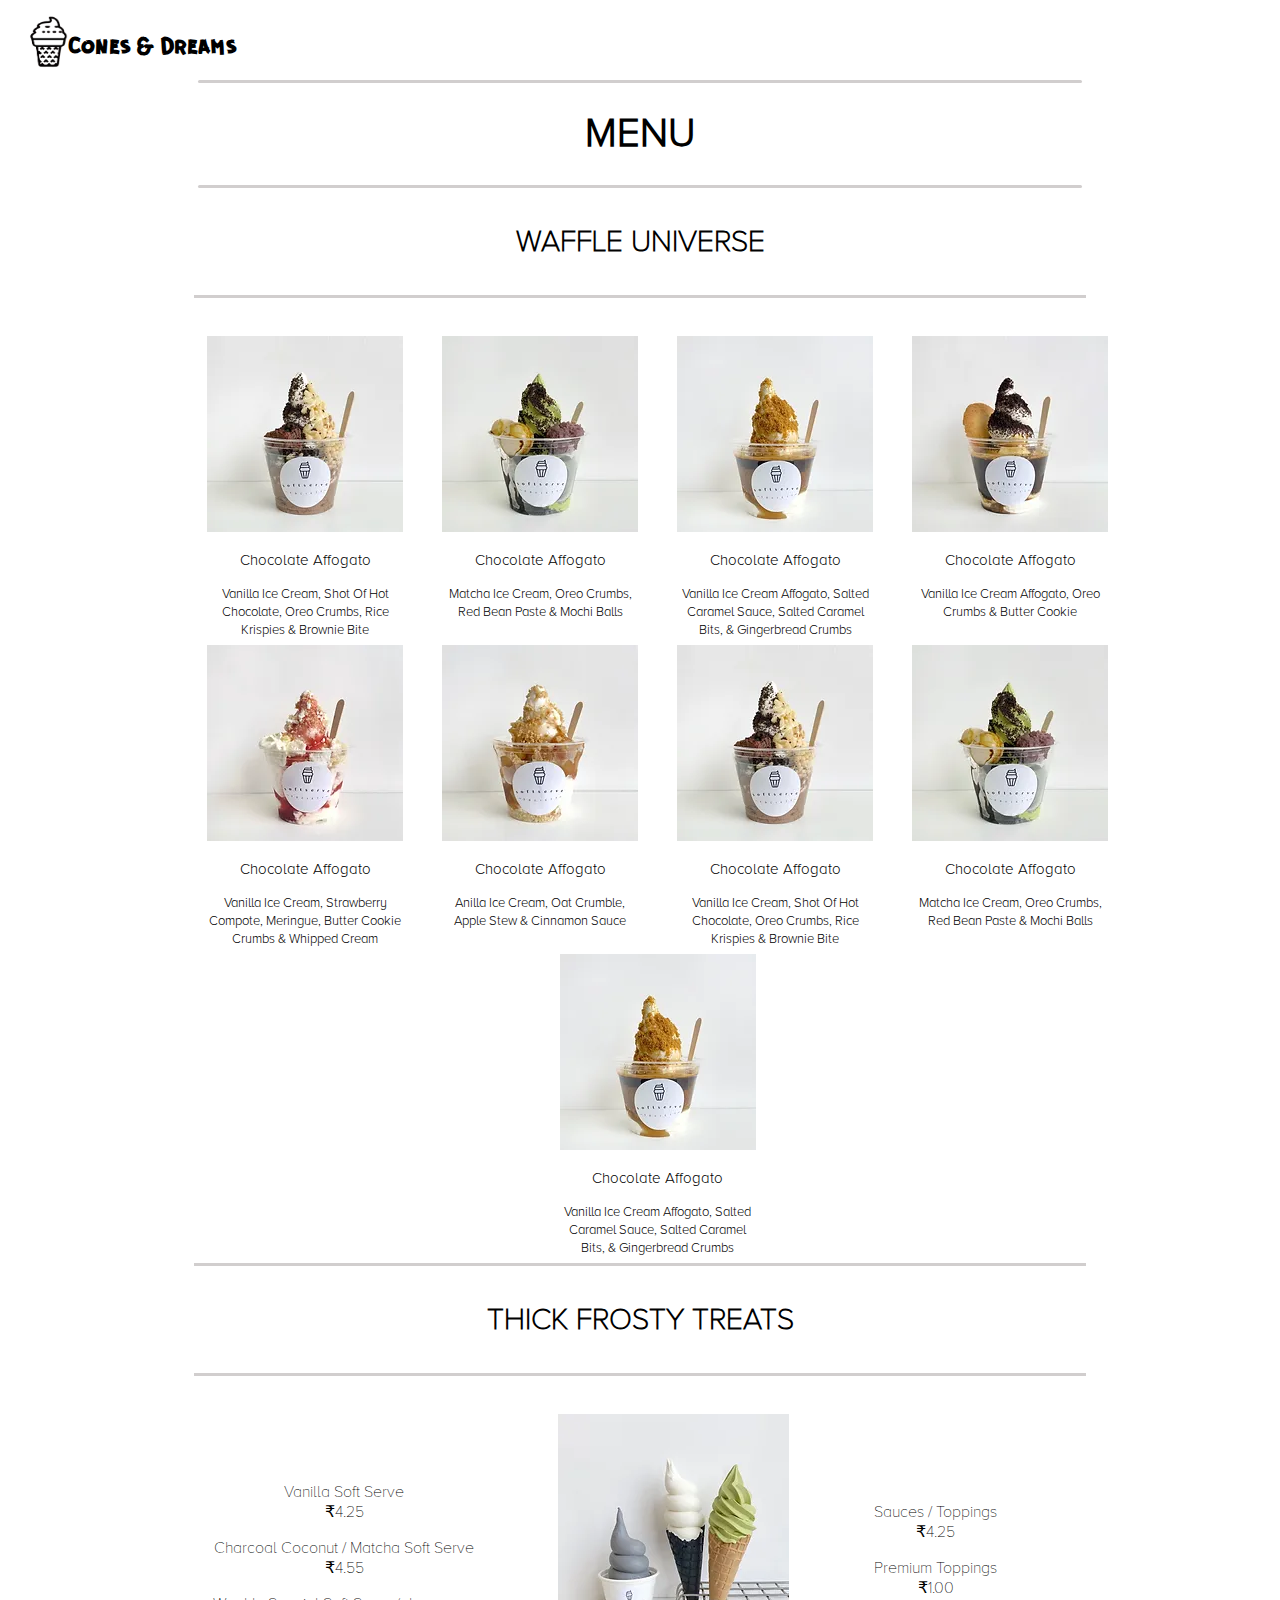
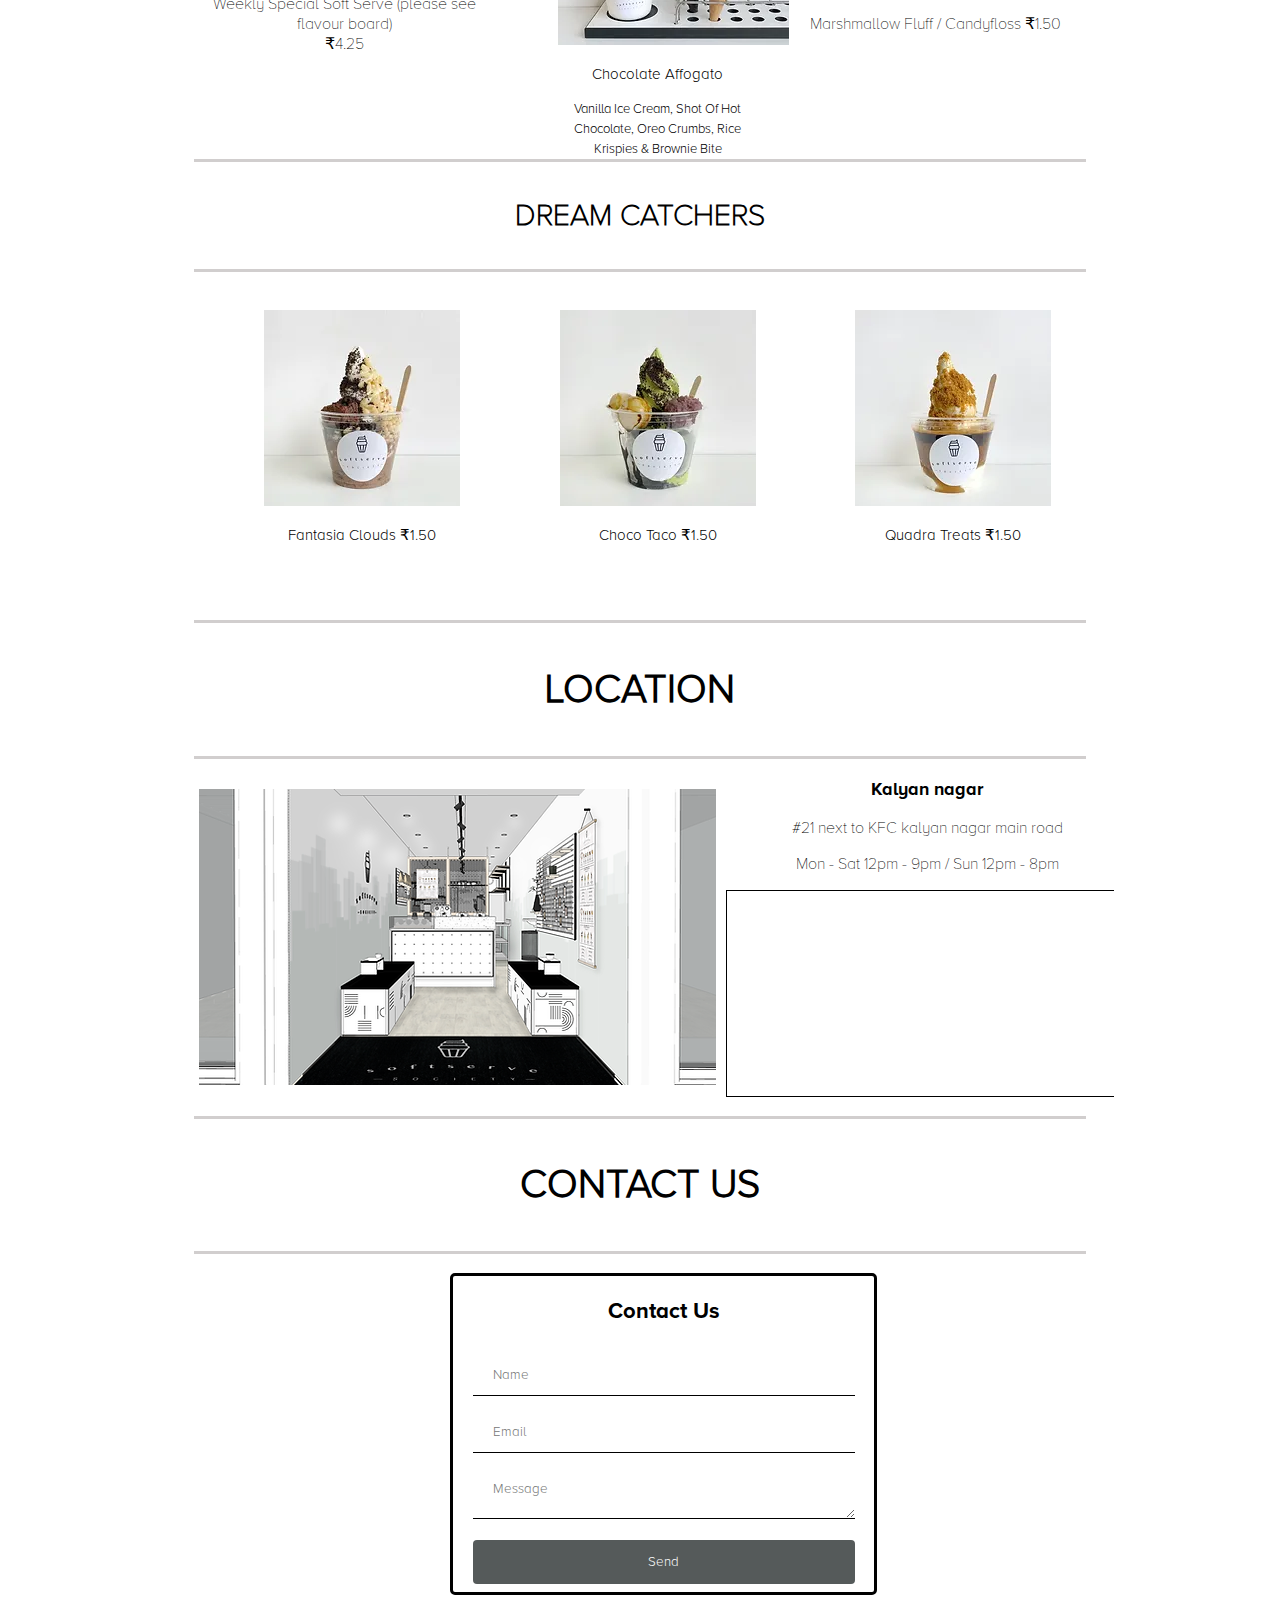
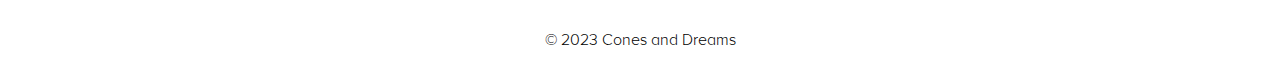
<file: index.html>
<!DOCTYPE html>
<html lang="en">
<head>
    <meta charset="UTF-8">
    <meta http-equiv="X-UA-Compatible" content="IE=edge">
    <meta name="viewport" content="width=device-width, initial-scale=1.0">
    <title>Cones and Dreams</title>
    <link rel="stylesheet" href="style.css">
</head>
<body>
    <header style="display:flex; ">
    <img src="./logo-removebg-preview.png" alt="" srcset="" width="60px" height="60px">
        <h2 > Cones & Dreams</h2>
    </header>
    <div class="line"></div>
    <div class="title">
        <h1>menu</h1>
    </div>
    <div class="line"></div>
  <div class="menu-cont">
    <div class="menu">
        
        <h1>Waffle universe</h1>
        <div class="line2"></div>
        <div class="waffle">
            

            <div class="list">
                <img src="./Ice Photos/IMG_9243_JPG (1).webp" alt="">
                <div class="desc">
                    <p>Chocolate Affogato</p>
                    <span>Vanilla ice cream, shot of hot chocolate, oreo crumbs, rice krispies & brownie bite</span>    
                </div> 
            </div>
            <div class="list">
                <img src="./Ice Photos/IMG_9239_JPG.webp" alt="">
                <div class="desc">
                    <p>Chocolate Affogato</p>
                    <span>Matcha ice cream, oreo crumbs, red bean paste & mochi balls</span>
                </div>
            </div>
            <div class="list">
                <img src="./Ice Photos/IMG_9267_JPG.webp" alt="">
                <div class="desc">
                    <p>Chocolate Affogato</p>
                    <span>Vanilla ice cream affogato, salted caramel sauce, salted caramel bits, & gingerbread crumbs</span>
                </div>    
            </div>
            <div class="list">
                <img src="./Ice Photos/IMG_9248_JPG.webp" alt=""><br>
                <div class="desc">
                    <p>Chocolate Affogato</p>
                    <span>Vanilla ice cream affogato, oreo crumbs & butter cookie</span>
                </div>
            </div>
            <div class="list">
                <img src="./Ice Photos/IMG_9259_JPG.webp" alt="">
                <div class="desc">
                    <p>Chocolate Affogato</p>
                    <span>Vanilla ice cream, strawberry compote, meringue, butter cookie crumbs & whipped cream</span>    
                </div>
            </div>
            <div class="list">
                <img src="./Ice Photos/IMG_9235_JPG.webp" alt="">
                <div class="desc">
                    <p>Chocolate Affogato</p>
                    <span>anilla ice cream, oat crumble, apple stew & cinnamon sauce</span>
                </div>
            </div>
             <div class="list">
                <img src="./Ice Photos/IMG_9243_JPG (1).webp" alt="">
                <div class="desc">
                    <p>Chocolate Affogato</p>
                    <span>Vanilla ice cream, shot of hot chocolate, oreo crumbs, rice krispies & brownie bite</span>    
                </div> 
            </div>
            <div class="list">
                <img src="./Ice Photos/IMG_9239_JPG.webp" alt="">
                <div class="desc">
                    <p>Chocolate Affogato</p>
                    <span>Matcha ice cream, oreo crumbs, red bean paste & mochi balls</span>
                </div>
            </div>
            <div class="list">
                <img src="./Ice Photos/IMG_9267_JPG.webp" alt="">
                <div class="desc">
                    <p>Chocolate Affogato</p>
                    <span>Vanilla ice cream affogato, salted caramel sauce, salted caramel bits, & gingerbread crumbs</span>
                </div>    
            </div>
        </div>
        <div class="line2"></div>
        <h1>thick frosty treats</h1>
        <div class="line2"></div>
        <div class="treats">
            <div class="left-side-menu">
                <p>Vanilla Soft Serve <br>
                    &#8377;4.25</p>
                <p>Charcoal Coconut / Matcha Soft Serve <br>
                    &#8377;4.55</p>
                <p>Weekly Special Soft Serve (please see flavour board) <br>
                    &#8377;4.25</p>
            </div>
            <div class="list">
                <img src="./Ice Photos/IMG_9932_JPG.webp" alt="">
                <div class="desc">
                    <p>Chocolate Affogato</p>
                    <span>Vanilla ice cream, shot of hot chocolate, oreo crumbs, rice krispies & brownie bite</span>    
                </div> 
            </div>
            <div class="right-side-menu">
                <p>Sauces / Toppings <br>
                    &#8377;4.25</p>
                <p>Premium Toppings <br>
                    &#8377;1.00  </p>
                <p>Marshmallow Fluff / Candyfloss
                    &#8377;1.50</p>
            </div>
        </div>
        <div class="line2"></div>
        <h1>dream catchers</h1>
        <div class="line2"></div>
        <div class="catchers">
            <div class="list">
                <img src="./Ice Photos/IMG_9243_JPG (1).webp" alt="">
                <div class="desc">
                    <p>fantasia clouds &#8377;1.50</p>
                </div> 
            </div>
            <div class="list">
                <img src="./Ice Photos/IMG_9239_JPG.webp" alt="">
                <div class="desc">
                    <p>choco taco &#8377;1.50</p>
                </div>
            </div>
            <div class="list">
                <img src="./Ice Photos/IMG_9267_JPG.webp" alt="">
                <div class="desc">
                    <p>quadra treats &#8377;1.50</p>
                </div>    
            </div>
        </div>


        <div class="line2"></div>
        <div class="gallery-title">
            <h1>location</h1>
        </div>
        <div class="line2"></div>
        <div class="location">
            <img src="./Ice Photos/Exterior.webp" alt="">
            <div class="address-map">
                <div class="address">
                    <p>Kalyan nagar</p>
                    <p>#21 next to KFC kalyan nagar main road</p>
                    <p>Mon - Sat 12pm - 9pm / Sun 12pm - 8pm</p>
                </div>
                <div class="map">
                    <iframe src="https://www.google.com/maps/embed?pb=!1m18!1m12!1m3!1d15548.72797808692!2d77.63312283149213!3d13.024079652592787!2m3!1f0!2f0!3f0!3m2!1i1024!2i768!4f13.1!3m3!1m2!1s0x3bae172410545219%3A0x697fa808267930f8!2sKalyan%20Nagar%2C%20Bengaluru%2C%20Karnataka%20560043!5e0!3m2!1sen!2sin!4v1683923823686!5m2!1sen!2sin" width="400" height="300" style="border:0;" allowfullscreen="" loading="lazy" referrerpolicy="no-referrer-when-downgrade"></iframe>
                </div>
            </div>
        </div>
        <div class="line2"></div>
        <div class="contact-title">
            <h1>contact us</h1>
        </div>
        <div class="line2"></div>
        <div class="contact">
            <form action="#">
                <h3>contact us</h3>
                <input type="text" placeholder="name" required>
                <input type="email" placeholder="email" required><br>
                <textarea name="message" id="" cols="30" rows="10" placeholder="message" required></textarea>
                <input type="submit" value="send">
            </form>
        </div>
        <footer>
            <p>	&#169; 2023 Cones and Dreams</p>
        </footer>
    </div>
  </div>

</body>
</html>
</file>
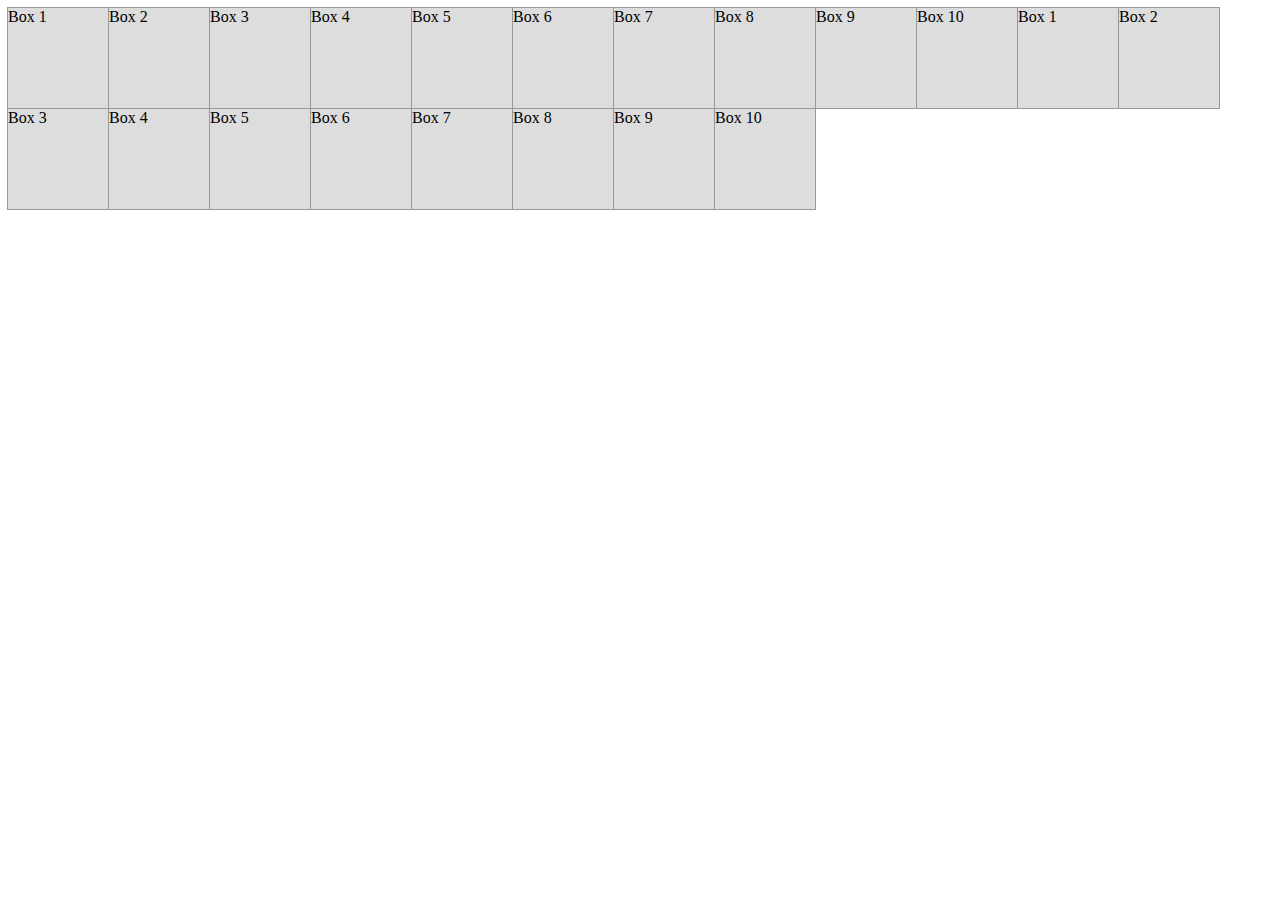
<file: test.html>
<!DOCTYPE html>
<html>
  <head>
    <title>Boxes Example</title>
    <style>
      .container {
        display: flex;
        flex-wrap: wrap;
      }
      .box {
        width: 100px;
        height: 100px;
        background-color: #ddd;
        border: 1px solid #999;
        margin: -1px 0 0 -1px;
      }
    </style>
  </head>
  <body>
    <div class="container">
      <div class="box">Box 1</div>
      <div class="box">Box 2</div>
      <div class="box">Box 3</div>
      <div class="box">Box 4</div>
      <div class="box">Box 5</div>
      <div class="box">Box 6</div>
      <div class="box">Box 7</div>
      <div class="box">Box 8</div>
      <div class="box">Box 9</div>
      <div class="box">Box 10</div>
	  <div class="box">Box 1</div>
      <div class="box">Box 2</div>
      <div class="box">Box 3</div>
      <div class="box">Box 4</div>
      <div class="box">Box 5</div>
      <div class="box">Box 6</div>
      <div class="box">Box 7</div>
      <div class="box">Box 8</div>
      <div class="box">Box 9</div>
      <div class="box">Box 10</div>
    </div>
  </body>
</html>
</file>
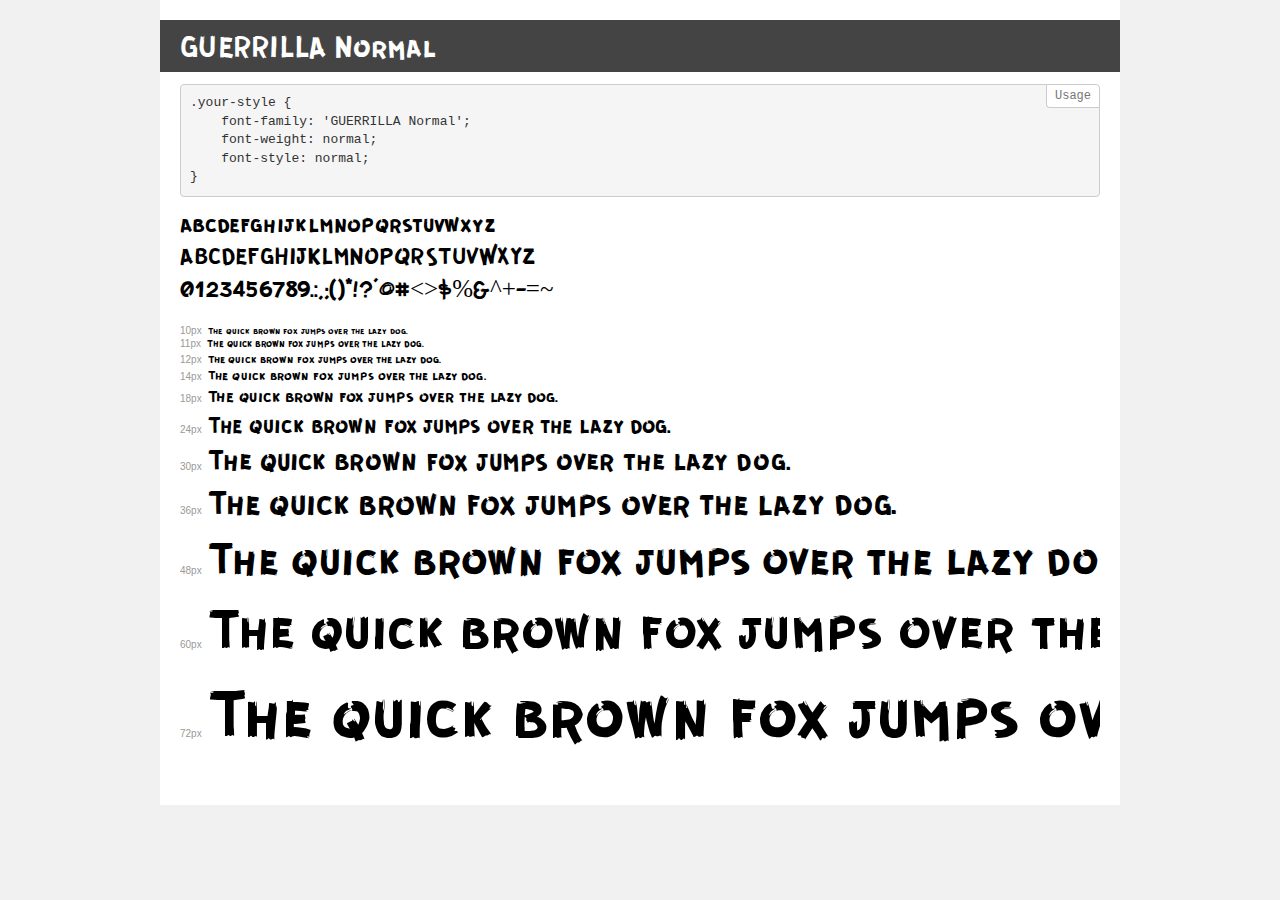
<file: Fonts/demo.html>
<!DOCTYPE html>
<html>
<head>
    <meta charset="utf-8">
    <meta http-equiv="X-UA-Compatible" content="IE=edge">
    <meta name="viewport" content="width=device-width, initial-scale=1">
    <meta name="robots" content="noindex, noarchive">
    <meta name="format-detection" content="telephone=no">
    <title>Transfonter demo</title>
    <link href="stylesheet.css" rel="stylesheet">
    <style>
        /*
        http://meyerweb.com/eric/tools/css/reset/
        v2.0 | 20110126
        License: none (public domain)
        */
        html, body, div, span, applet, object, iframe,
        h1, h2, h3, h4, h5, h6, p, blockquote, pre,
        a, abbr, acronym, address, big, cite, code,
        del, dfn, em, img, ins, kbd, q, s, samp,
        small, strike, strong, sub, sup, tt, var,
        b, u, i, center,
        dl, dt, dd, ol, ul, li,
        fieldset, form, label, legend,
        table, caption, tbody, tfoot, thead, tr, th, td,
        article, aside, canvas, details, embed,
        figure, figcaption, footer, header, hgroup,
        menu, nav, output, ruby, section, summary,
        time, mark, audio, video {
            margin: 0;
            padding: 0;
            border: 0;
            font-size: 100%;
            font: inherit;
            vertical-align: baseline;
        }
        /* HTML5 display-role reset for older browsers */
        article, aside, details, figcaption, figure,
        footer, header, hgroup, menu, nav, section {
            display: block;
        }
        body {
            line-height: 1;
        }
        ol, ul {
            list-style: none;
        }
        blockquote, q {
            quotes: none;
        }
        blockquote:before, blockquote:after,
        q:before, q:after {
            content: '';
            content: none;
        }
        table {
            border-collapse: collapse;
            border-spacing: 0;
        }
        /* common styles */
        body {
            background: #f1f1f1;
            color: #000;
        }
        .page {
            background: #fff;
            width: 920px;
            margin: 0 auto;
            padding: 20px 20px 0 20px;
            overflow: hidden;
        }
        .font-container {
            overflow-x: auto;
            overflow-y: hidden;
            margin-bottom: 40px;
            line-height: 1.3;
            white-space: nowrap;
            padding-bottom: 5px;
        }
        h1 {
            position: relative;
            background: #444;
            font-size: 32px;
            color: #fff;
            padding: 10px 20px;
            margin: 0 -20px 12px -20px;
        }
        .letters {
            font-size: 25px;
            margin-bottom: 20px;
        }
        .s10:before {
            content: '10px';
        }
        .s11:before {
            content: '11px';
        }
        .s12:before {
            content: '12px';
        }
        .s14:before {
            content: '14px';
        }
        .s18:before {
            content: '18px';
        }
        .s24:before {
            content: '24px';
        }
        .s30:before {
            content: '30px';
        }
        .s36:before {
            content: '36px';
        }
        .s48:before {
            content: '48px';
        }
        .s60:before {
            content: '60px';
        }
        .s72:before {
            content: '72px';
        }
        .s10:before, .s11:before, .s12:before, .s14:before,
        .s18:before, .s24:before, .s30:before, .s36:before,
        .s48:before, .s60:before, .s72:before {
            font-family: Arial, sans-serif;
            font-size: 10px;
            font-weight: normal;
            font-style: normal;
            color: #999;
            padding-right: 6px;
        }
        pre {
            display: block;
            position: relative;
            padding: 9px;
            margin: 0 0 10px;
            font-family: Monaco, Menlo, Consolas, "Courier New", monospace !important;
            font-size: 13px;
            line-height: 1.428571429;
            color: #333;
            font-weight: normal !important;
            font-style: normal !important;
            background-color: #f5f5f5;
            border: 1px solid #ccc;
            overflow-x: auto;
            border-radius: 4px;
        }
        pre:after {
            display: block;
            position: absolute;
            right: 0;
            top: 0;
            content: 'Usage';
            line-height: 1;
            padding: 5px 8px;
            font-size: 12px;
            color: #767676;
            background-color: #fff;
            border: 1px solid #ccc;
            border-right: none;
            border-top: none;
            border-radius: 0 4px 0 4px;
            z-index: 10;
        }
        /* responsive */
        @media (max-width: 959px) {
            .page {
                width: auto;
                margin: 0;
            }
        }
    </style>
</head>
<body>
<div class="page">
    <div class="demo" style="font-family: 'GUERRILLA Normal'; font-weight: normal; font-style: normal;">
        <h1>GUERRILLA Normal</h1>
        <pre>.your-style {
    font-family: 'GUERRILLA Normal';
    font-weight: normal;
    font-style: normal;
}</pre>
        <div class="font-container">
            <p class="letters">
                abcdefghijklmnopqrstuvwxyz<br>
ABCDEFGHIJKLMNOPQRSTUVWXYZ<br>
                0123456789.:,;()*!?'@#<>$%&^+-=~
            </p>
            <p class="s10" style="font-size: 10px;">The quick brown fox jumps over the lazy dog.</p>
            <p class="s11" style="font-size: 11px;">The quick brown fox jumps over the lazy dog.</p>
            <p class="s12" style="font-size: 12px;">The quick brown fox jumps over the lazy dog.</p>
            <p class="s14" style="font-size: 14px;">The quick brown fox jumps over the lazy dog.</p>
            <p class="s18" style="font-size: 18px;">The quick brown fox jumps over the lazy dog.</p>
            <p class="s24" style="font-size: 24px;">The quick brown fox jumps over the lazy dog.</p>
            <p class="s30" style="font-size: 30px;">The quick brown fox jumps over the lazy dog.</p>
            <p class="s36" style="font-size: 36px;">The quick brown fox jumps over the lazy dog.</p>
            <p class="s48" style="font-size: 48px;">The quick brown fox jumps over the lazy dog.</p>
            <p class="s60" style="font-size: 60px;">The quick brown fox jumps over the lazy dog.</p>
            <p class="s72" style="font-size: 72px;">The quick brown fox jumps over the lazy dog.</p>
        </div>
    </div>
</div>
</body>
</html>
</file>
<file: style.css>
@font-face {
    font-family: myFirstFont;
    src: url(./Fonts/GUERRILLA-Normal.ttf);
  }
  @font-face {
    font-family: font;
    src: url(./proxima_ssv/Proxima\ Nova\ Alt\ Light.otf);
  }
  @font-face {
    font-family: title-font;
    src: url(./proxima_ssv/Proxima\ Nova\ Alt\ Thin.otf);
  }
  @font-face {
    font-family: add-font;
    src: url(./proxima_ssv/Proxima\ Nova\ Alt\ Bold.otf);
  }
  * {
    box-sizing: border-box;
  }
  header h2 {
    font-family: myFirstFont;
    text-align: center;
    font-size: 25px; line-height:30px;
  }

.line{
    margin-left: 15%;
    margin-right: 15%;
    width: 70%;
    height: 3px;
    background-color: rgb(209, 206, 206);
    
    border-radius: 50px;
}

.title{
    text-align: center;
    font-family: font;
    text-transform: uppercase;
    font-size: 20px;
}
.menu h1{
    text-align: center;
    font-family: title-font;
    text-transform: uppercase;
    font-size: 30px;
    padding: 15px;
}
.menu-cont .line2{
  width: 94%;
  height: 3px;
  background-color: rgb(209, 206, 206);
}
.menu-cont{
  display: flex;
  justify-content: center;
}
.menu{
    float: left;
    display: grid;
    place-items: center;
    max-width: 75%;
    height: auto;
    overflow: hidden;
}

.waffle{
    margin-top: 2%;
    display: flex;
    justify-content: center;
    align-items: center;
    flex-wrap: wrap;
    margin-bottom: 2%;
}
.list{
    width: 200px;
    text-align: center;
    margin-left: 35px;
    display: inline-block;
    align-items: center;
    margin-top: 2%;
}
.desc{
    height: 75px;
    text-transform: capitalize;
}
.list p{
    font-size: 15px;
    font-family: font;
}
.list span{
    font-size: 13px;
    font-family: font;
}

.treats{
    width: 100%;
    margin-top: 2%;
    display: flex;
    justify-content: space-evenly;
    align-items: center;
    flex-wrap: wrap;
    margin-bottom: 2%;
    text-align: center;
    font-family: title-font;
}
.left-side-menu{
    width: 300px;
}
.right-side-menu{
    width: 300px;
}
.catchers{
    width: 100%;
    margin-top: 2%;
    display: flex;
    justify-content: space-evenly;
    align-items: center;
    flex-wrap: wrap;
    margin-bottom: 2%;
    text-align: center;
    font-family: title-font;
}
.gallery-title h1{
        text-align: center;
        font-family: font;
        text-transform: uppercase;
        font-size: 40px;
        font-weight: bolder;
}

.gallery{
    margin-top: 2%;
    display: flex;
    justify-content: center;
    align-items: center;
    flex-wrap: wrap;
    margin-bottom: 2%;
    margin-left: 3%;
}
.gallery img{
    padding: 5px;
}

.location{
    margin-left: 5%;
    width: 100%;
    margin-top: 2%;
    display: flex;
    justify-content: space-evenly;
    align-items: center;
    flex-wrap: wrap;
    margin-bottom: 2%;
    text-align: center;
    font-family: title-font;
}
.address p:nth-child(1){
    font-family: add-font;
    font-size: 18px;
    margin-top: 0%;
}
.map{
    border: 1px solid black;
}
.map iframe{
    height: 200px;
   
}

.contact-title h1{
    width: 100%;
    text-align: center;
    font-family: font;
    text-transform: uppercase;
    font-size: 40px;
    font-weight: bolder;

}

.contact{
    margin-left: 5%;
    width: 45%;
    margin-top: 2%;
    display: flex;
    justify-content: space-evenly;
    align-items: center;
    flex-wrap: wrap;
    margin-bottom: 2%;
    text-align: center;
    font-family: title-font;
    border: 3px solid black;
    border-radius: 5px;
}
.contact h3{
    font-family: add-font;
    text-transform: capitalize;
    font-size: 22px;
}
input[type=text], select {
    width: 100%;
    padding: 12px 20px;
    margin: 8px 0;
    display: inline-block;
    border: none;
    outline: none;
    border-bottom: 0.5px solid black;
    font-family: font;
    text-transform: capitalize;
  }
input::placeholder{
    text-transform: capitalize;
}
  input[type=email], select {
    width: 100%;
    padding: 12px 20px;
    margin: 8px 0;
    display: inline-block;
        border: none;
    outline: none;
    border-bottom: 0.5px solid black;
    font-family: font;
    text-transform: lowercase;
    
  }
  textarea{
    width: 100%;
    padding: 12px 20px;
    margin: 8px 0;
    display: inline-block;
        border: none;
    outline: none;
    border-bottom: 0.5px solid black;
    font-family: font;
    text-transform: capitalize;
    height: 50px;
  }
  /* Style the submit button */
  input[type=submit] {
    width: 100%;
    background-color: #555a5a;
    color: white;
    padding: 14px 20px;
    margin: 8px 0;
    border: none;
    border-radius: 4px;
    cursor: pointer;
    font-family: font;
    text-transform: capitalize;
  }
  
  footer p{
    font-family: font;
  }


  @media only screen and (max-width: 600px) {

  header{
    justify-content: center;
  }
    header h2 {
      font-family: myFirstFont;
      text-align: center;
      font-size: 25px; line-height:30px;
    }
  
  .line{
      margin-left: 5%;
      margin-right: 5%;
      width: 90%;
      height: 3px;
      background-color: rgb(209, 206, 206);
      
      border-radius: 50px;
  }
  .title{
      text-align: center;
      font-family: font;
      text-transform: uppercase;
      font-size: 18px;
  }
  .menu-cont .line2{
    width: 80%;
    height: 3px;
    background-color: rgb(209, 206, 206);
    margin-left: -15%;
  }
  .menu-cont{
    display: flex;
    justify-content: center;
    width: 100%;
  }
  .menu h1{
    color: black;
      text-align: center;
      font-family: title-font;
      text-transform: uppercase;
      font-size: 25px;
      padding: 15px;
      margin-left: -20%;
  }
  .menu{
      float: left;
      display: grid;
      place-items: center;
      max-width: 100%;
      height: auto;
      overflow: hidden;
  }

  
  .waffle{
      margin-top: 2%;
      display: flex;
      justify-content: center;
      align-items: center;
      flex-wrap: wrap;
      margin-bottom: 2%;
      margin-right: 30%;
  }
  .list{
      display: flex;
      justify-content: center;
      width: 250px;
      text-align: center;
      margin-left: 35px;
      display: inline-block;
      align-items: center;
      margin-top: 2%;
  }
  .desc{
      height: 75px;
      text-transform: capitalize;
  }
  .list p{
      font-size: 15px;
      font-family: font;
  }
  .list span{
      font-size: 13px;
      font-family: font;
  }

  .treats{
      width: 100%;
      margin-top: 2%;
      display: flex;
      justify-content: space-evenly;
      align-items: center;
      flex-wrap: wrap;
      margin-bottom: 2%;
      text-align: center;
      font-family: title-font;
      margin-right:30%;
  }
  .left-side-menu{
      width: 300px;
  }
  .right-side-menu{
      width: 300px;
  }
  .catchers{
      width: 100%;
      margin-top: 2%;
      display: flex;
      justify-content: space-evenly;
      align-items: center;
      flex-wrap: wrap;
      margin-bottom: 2%;
      text-align: center;
      font-family: title-font;
      margin-right:30%;
  }
  .location{
      width: 100%;
      margin-top: 2%;
      display: flex;
      justify-content: space-evenly;
      align-items: center;
      flex-wrap: wrap;
      margin-bottom: 2%;
      text-align: center;
      font-family: title-font;
  }
  .address p:nth-child(1){
      font-family: add-font;
      font-size: 18px;
      margin-top: 0%;
  }
  .map{
    display: flex;  
    justify-content: center;
      border: 1px solid black;
  }
  .map iframe{
      height: 200px;
     
  }
  .gallery-title h1{
    margin-right: 50%;
  }
  .address-map{
    display: flex;
    flex-direction: column;
    justify-content: center;
    place-items: center;
    margin-right:30%;
  }
  .contact-title h1{
      width: 100%;
      text-align: center;
      font-family: font;
      text-transform: uppercase;
      font-size: 25px;
      font-weight: bolder;
      margin-right: 50%;
  }
  
  .contact{
    
      width: 70%;
      margin-top: 2%;
      display: flex;
      justify-content: center;
      align-items: center;
      flex-wrap: wrap;
      margin-bottom: 2%;
      text-align: center;
      font-family: title-font;
      border: 3px solid black;
      border-radius: 5px;
      margin-right: 30%;
  }
  .contact h3{
      font-family: add-font;
      text-transform: capitalize;
      font-size: 22px;
  }
  input[type=text], select {
      width: 90%;
      padding: 12px 20px;
      margin: 8px 0;
      display: inline-block;
      border: none;
      outline: none;
      border-bottom: 0.5px solid black;
      font-family: font;
      text-transform: capitalize;
    }
  input::placeholder{
      text-transform: capitalize;
  }
    input[type=email], select {
      width: 90%;
      padding: 12px 20px;
      margin: 8px 0;
      display: inline-block;
          border: none;
      outline: none;
      border-bottom: 0.5px solid black;
      font-family: font;
      text-transform: lowercase;
      
    }
    textarea{
      width: 90%;
      padding: 12px 20px;
      margin: 8px 0;
      display: inline-block;
          border: none;
      outline: none;
      border-bottom: 0.5px solid black;
      font-family: font;
      text-transform: capitalize;
      height: 50px;
    }
    /* Style the submit button */
    input[type=submit] {
      width: 90%;
      background-color: #555a5a;
      color: white;
      padding: 14px 20px;
      margin: 8px 0;
      border: none;
      border-radius: 4px;
      cursor: pointer;
      font-family: font;
      text-transform: capitalize;
    }
    
    footer p{
      font-family: font;
    }
  
}
</file>
<file: Fonts/stylesheet.css>
@font-face {
    font-family: 'GUERRILLA Normal';
    src: url('GUERRILLA-Normal.eot');
    src: local('GUERRILLA Normal'), local('GUERRILLA-Normal'),
        url('GUERRILLA-Normal.eot?#iefix') format('embedded-opentype'),
        url('GUERRILLA-Normal.woff2') format('woff2'),
        url('GUERRILLA-Normal.woff') format('woff'),
        url('GUERRILLA-Normal.ttf') format('truetype');
    font-weight: normal;
    font-style: normal;
}
</file>
